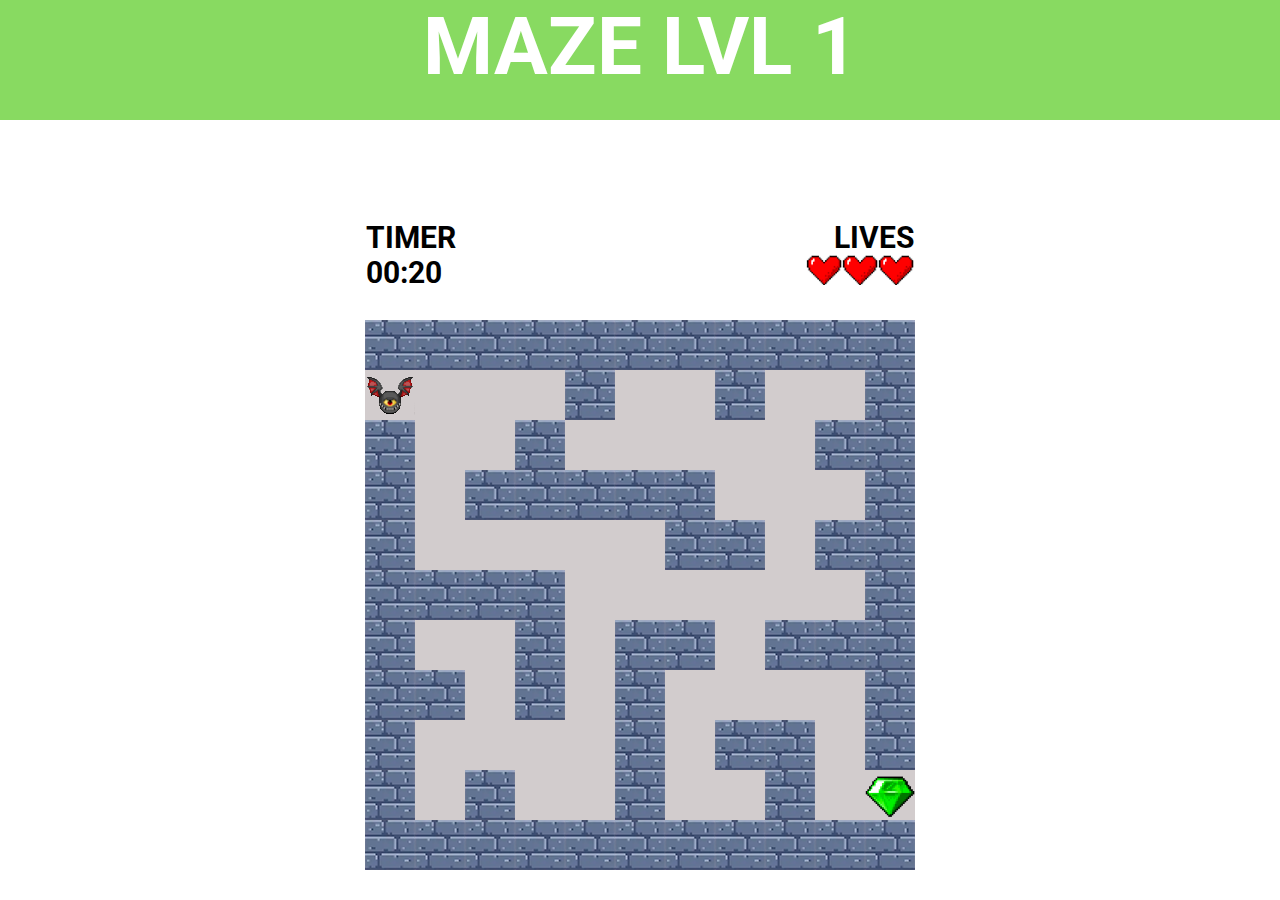
<file: index.html>
<!DOCTYPE html>
<html lang="en">
<head>
	<meta charset="UTF-8">
	<title>Maze Game</title>
	<link rel="stylesheet" href="styles.css">
	<script src="js.js"></script>
	<script src="maps.js"></script>
	<link href="https://fonts.googleapis.com/css?family=Roboto&display=swap" rel="stylesheet">

</head>
<body>
		<script>
			console.log("html");
		</script>
		<div id="menu">
		</div>

		<div id = "components">

			<div id ="timer">
				<div>TIMER</div>
				<div id = "count">
					20
				</div>

			</div>

			<div id ="lives">
				<div class="livesText">
					LIVES
				</div>
				<div class="ikons">
					<div id="HP1" class="full">
					</div>
					<div id="HP2" class="full">
					</div>
					<div id="HP3" class="full">
					</div>
				</div>
			</div>

		</div>

		<div class="wholeMaze" id="whole-maze">

		</div>

		<div id="overlay" class="hide"></div>
		<div id="popUp" class="hide">
			<div id="lvlText"></div>
			<div >
				<div class="lvlSc">You gained score: <span id="lvlSc"></span></div>
				<div class="lvlSc">Your total score: <span id="ttlSc"></span></div>
			</div>
			<div class="buttons">
				<div id="again">
					<div class="textRemove">Play again</div>
				</div>
				<div id="next">
					<div class="textRemove2">Next level</div>
				</div>
				<div id="restart" class="hide">
					<div class="textRemove2"><a href="index.html">Restart Game</a></div>
				</div>
			</div>

		</div>
</body>
</html>
</file>
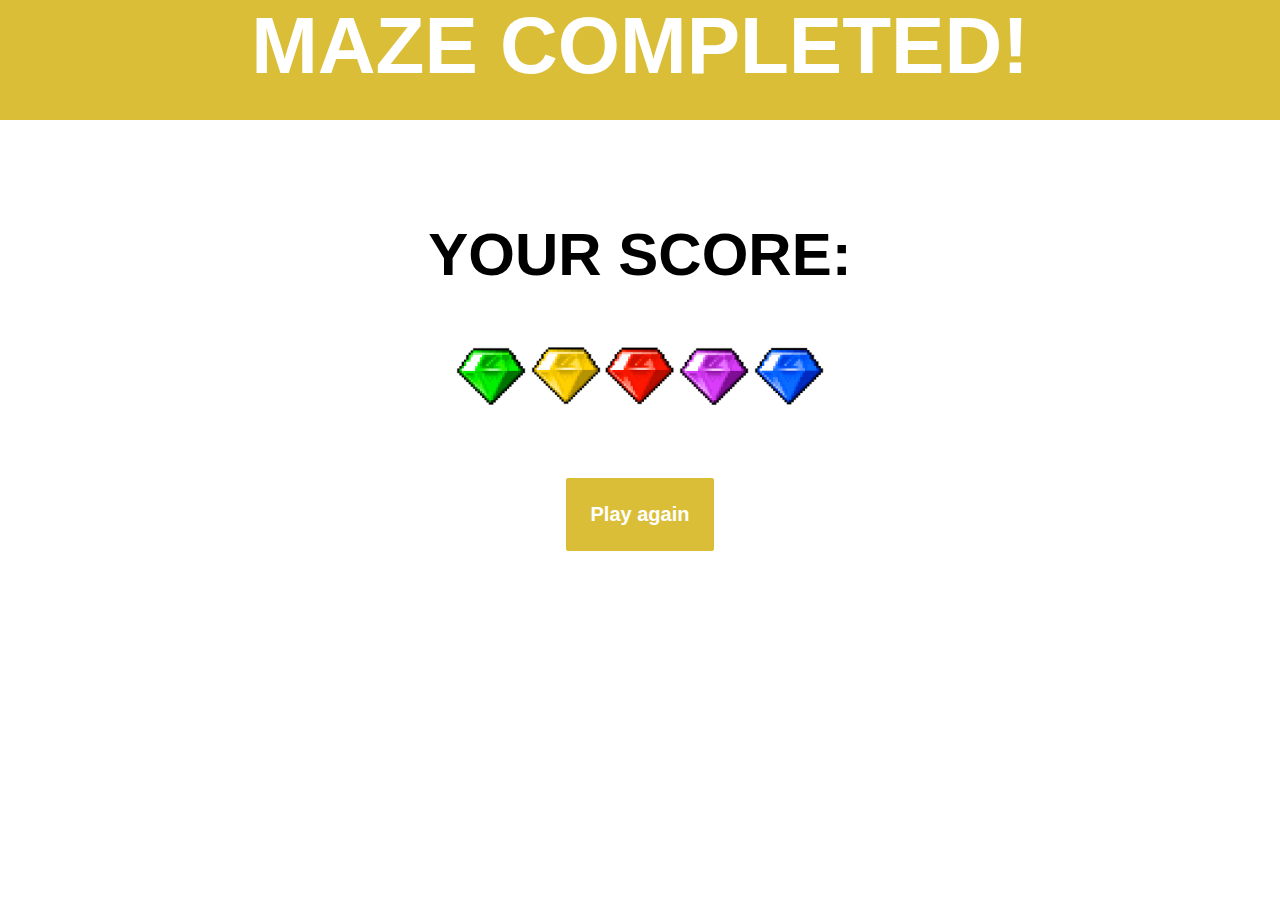
<file: win.html>
<!DOCTYPE html>
<html lang="en">
<head>
	<meta charset="UTF-8">
	<title>Maze Game</title>
	<link rel="stylesheet" href="win.css">
</head>
<body>
<div id="menuWin">
	MAZE COMPLETED!
</div>
<div class="scoreText">
	YOUR SCORE: <span id="score"></span>
</div>
<div class="pictures">
	<img src="DiaGre.png">
	<img src="DiaYel.png">
	<img src="DiaRed.png">
	<img src="DiaPur.png">
	<img src="DiaBlue.png">
</div>
<div class="button1">
	<a href="index.html">Play again</a>
</div>
	<script>document.getElementById('score').textContent = localStorage.getItem("score")</script>
</body>

</html>
</file>
<file: styles.css>
.wall {
  background-image: url("wall.png");
  background-size: cover;
}

.playerDown {
  background-image: url("down.movement.png");
  background-size: cover;
}

.playerRight {
  background-image: url("right.movement.png");
  background-size: cover;
}

.playerUp {
  background-image: url("up.movement.png");
  background-size: cover;
}

.playerLeft {
  background-image: url("left.movement.png");
  background-size: cover;
}

.goal {
  background-color: #4b70b0;
}

body {
  display: flex;
  justify-content: center;
}

#whole-maze {
  display: flex;
  flex-direction: column;
  background-color: #d2cccd;
}
#whole-maze.l0 .row div {
  width: 50px;
  height: 50px;
}
#whole-maze.l1 .row div {
  width: 26px;
  height: 26px;
}
#whole-maze.l2 .row div {
  width: 19px;
  height: 19px;
}
#whole-maze.l3 .row div {
  width: 15px;
  height: 15px;
}
#whole-maze.l4 .row div {
  width: 12px;
  height: 12px;
}
#whole-maze.l5 .row div {
  width: 19px;
  height: 19px;
}

.row {
  display: flex;
  flex-direction: row;
}

body {
  margin: 0;
  display: flex;
  flex-direction: column;
  align-items: center;
  font-family: "Roboto", sans-serif;
}

#menu {
  width: 100%;
  height: 120px;
  margin: 0 0 100px 0;
  font-weight: bold;
  color: white;
  font-size: 80px;
  text-align: center;
}
#menu.lmenu0 {
  background-color: #88da61;
}
#menu.lmenu1 {
  background-color: #dad85c;
}
#menu.lmenu2 {
  background-color: #da8767;
}
#menu.lmenu3 {
  background-color: #da6fb7;
}
#menu.lmenu4 {
  background-color: #6967da;
}

.invisible {
  background-color: white;
}

#components {
  height: 100px;
  display: flex;
  justify-content: center;
  font-weight: bold;
  font-size: 30px;
}

.components0 div#timer {
  margin-right: 120px;
}
.components0 div#lives {
  margin-left: 230px;
}

.components1 div#timer {
  margin-right: 190px;
}
.components1 div#lives {
  margin-left: 250px;
}

.components2 div#timer {
  margin-right: 202px;
}
.components2 div#lives {
  margin-left: 250px;
}

.components3 div#timer {
  margin-right: 215px;
}
.components3 div#lives {
  margin-left: 250px;
}

.components4 div#timer {
  margin-right: 199px;
}
.components4 div#lives {
  margin-left: 250px;
}

#overlay {
  position: fixed;
  top: 0;
  left: 0;
  right: 0;
  bottom: 0;
  width: 100%;
  height: 100%;
  background-color: black;
  opacity: 0.9;
}

#popUp {
  position: fixed;
  top: 42%;
  left: 37%;
  width: 495px;
  height: 300px;
  background-color: #fff9fa;
  border-radius: 8px;
}

.show {
  display: block;
}

.hide {
  display: none;
}

.close {
  color: #a52a2a;
}

#lvlText {
  color: white;
  font-size: 32px;
  text-align: center;
  margin: 0 0 20px 0;
  padding-top: 20px;
  border-radius: 7px 7px 0 0;
}

.full {
  width: 36px;
  height: 30px;
  background-image: url("lives2.png");
  background-size: cover;
}

.empty {
  width: 36px;
  height: 30px;
  background-image: url("lives1.png");
  background-size: cover;
}

.ikons {
  display: flex;
  justify-content: end;
}

.diaG {
  background-image: url("DiaGre.png");
  background-size: cover;
}

.diaY {
  background-image: url("DiaYel.png");
  background-size: cover;
}

.diaR {
  background-image: url("DiaRed.png");
  background-size: cover;
}

.diaP {
  background-image: url("DiaPur.png");
  background-size: cover;
}

.diaB {
  background-image: url("DiaBlue.png");
  background-size: cover;
}

.livesText {
  text-align: right;
}

.lost {
  background-color: brown;
}

.completed {
  background-color: #31a51e;
}

.buttons {
  margin: 10px;
  display: flex;
  justify-content: center;
  align-items: end;
  height: 132px;
}
.buttons div {
  margin: 10px 30px 10px 30px;
  font-size: 20px;
  padding: 5px;
  background-color: #d2cccd;
  cursor: pointer;
}

.lvlSc {
  text-align: center;
  font-size: 30px;
  font-weight: bold;
}

.black {
  background-color: #23242c;
}

/*# sourceMappingURL=styles.css.map */
</file>
<file: win.css>
body {
  margin: 0;
  display: flex;
  flex-direction: column;
  align-items: center;
  font-family: "Roboto", sans-serif;
}

#menuWin {
  width: 100%;
  height: 120px;
  margin: 0 0 100px 0;
  background-color: #dabe37;
  font-weight: bold;
  color: white;
  font-size: 80px;
  text-align: center;
}

.scoreText {
  font-size: 60px;
  font-weight: bold;
}

a {
  text-decoration: none;
  color: #ffffff;
  font-size: 20px;
  font-weight: bold;
}

.button1 {
  margin: 30px;
  padding: 25px 25px;
  background-color: #dabe37;
  border-radius: 2px;
}
.button1:hover {
  background-color: #e2d73c;
}

img {
  width: 70px;
}

.pictures {
  margin: 50px 0 35px 0;
}

/*# sourceMappingURL=win.css.map */
</file>
